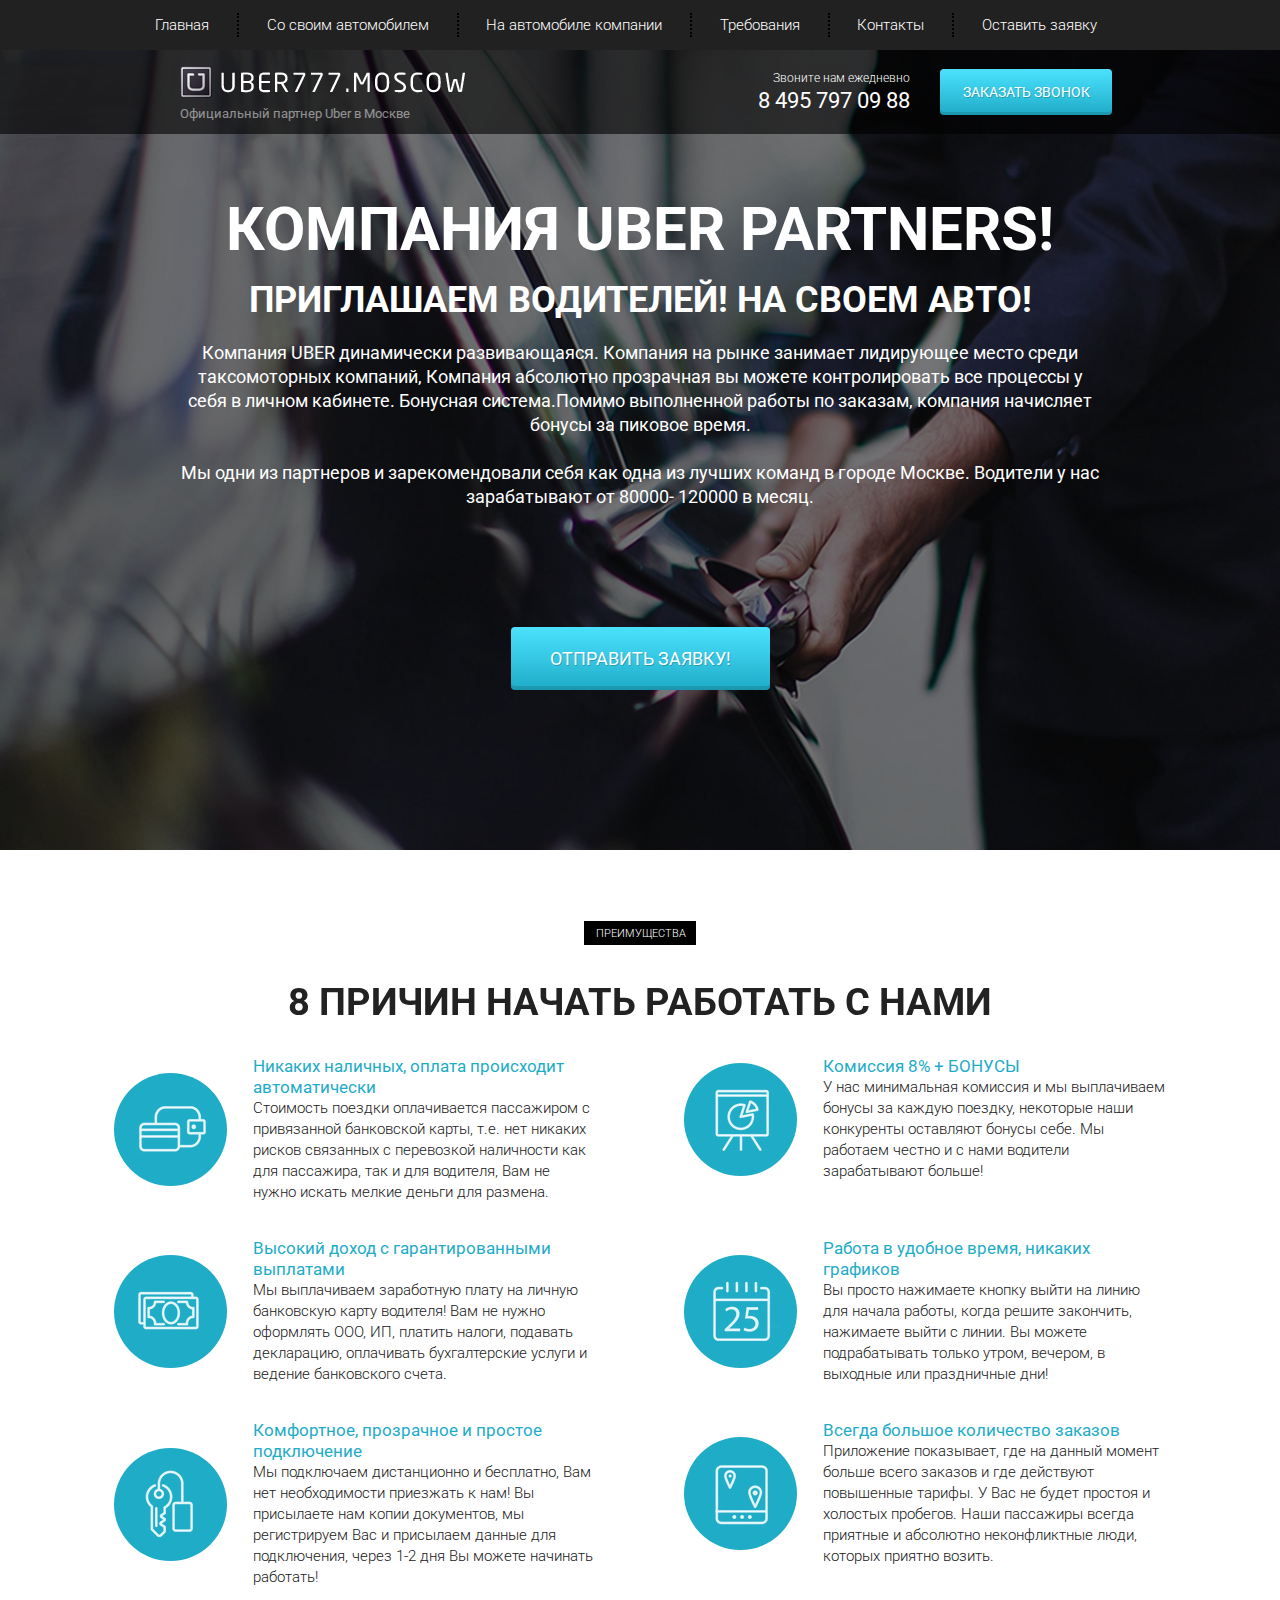
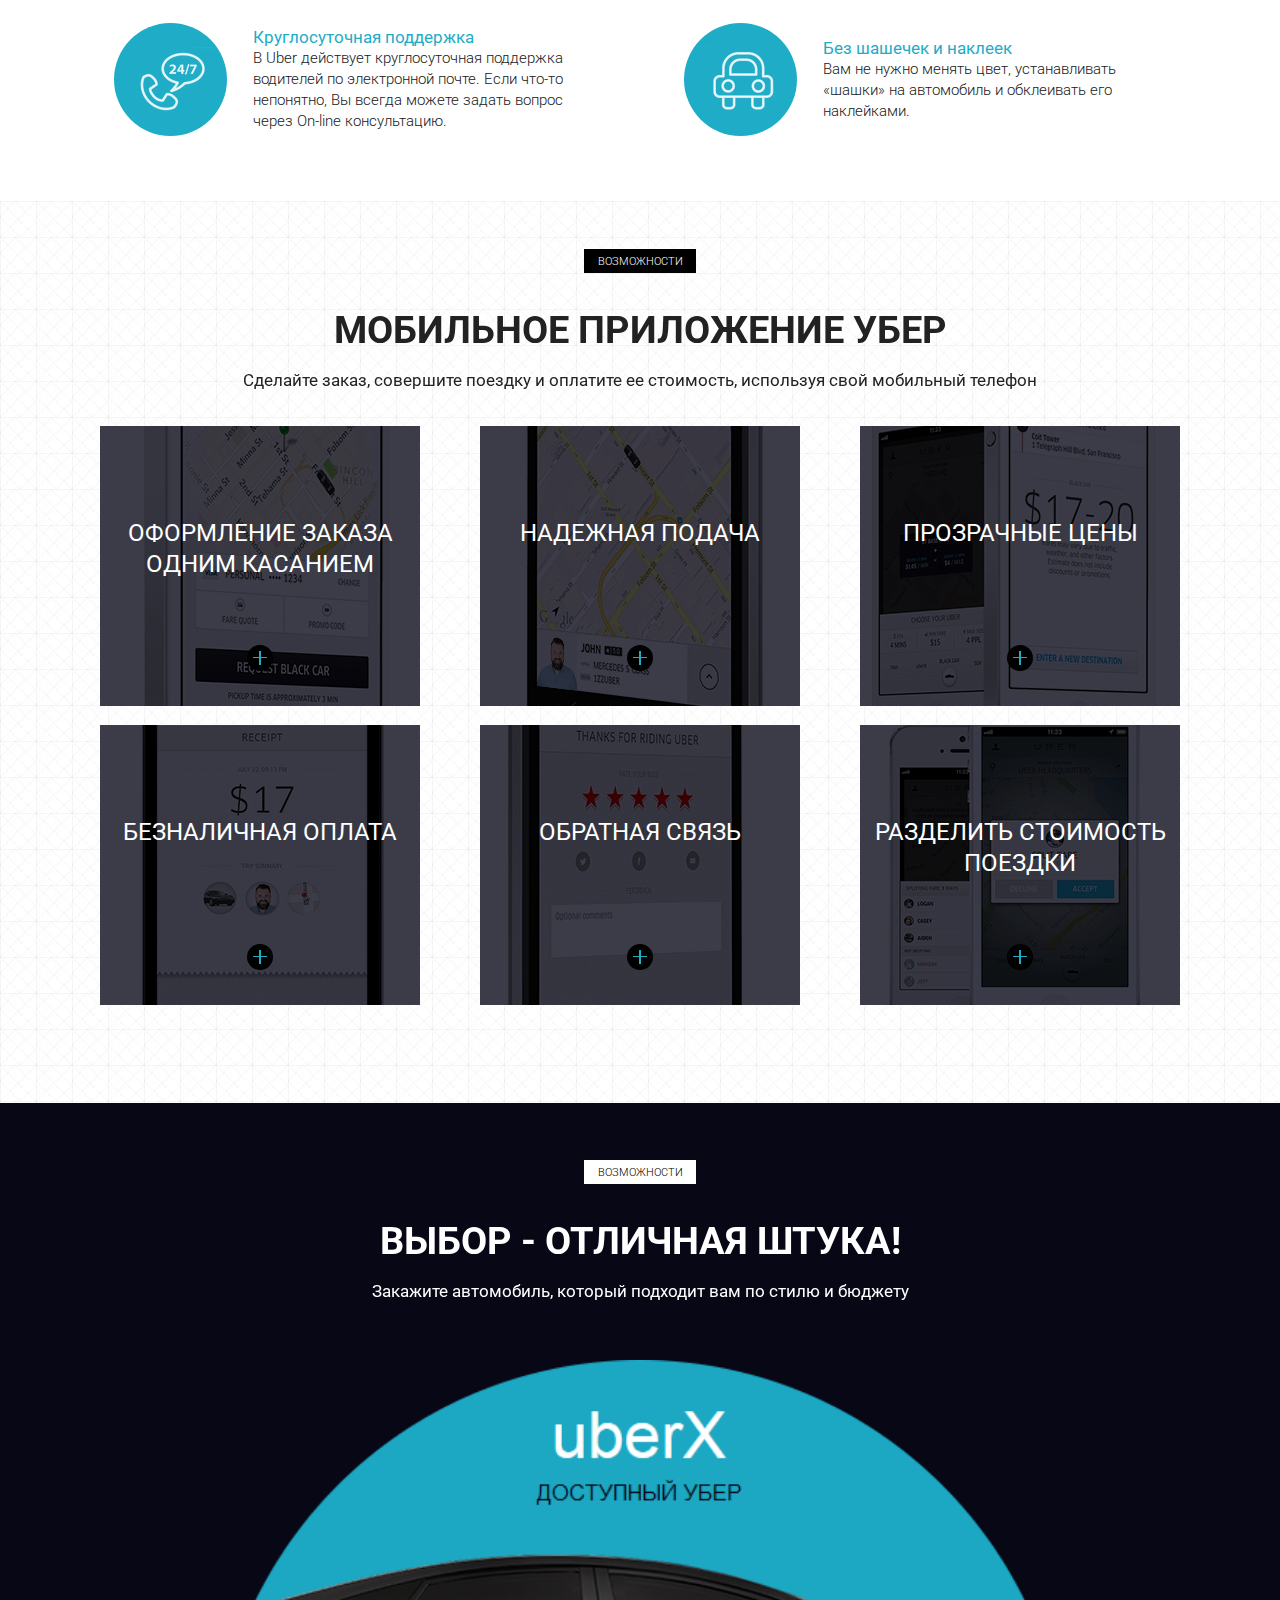
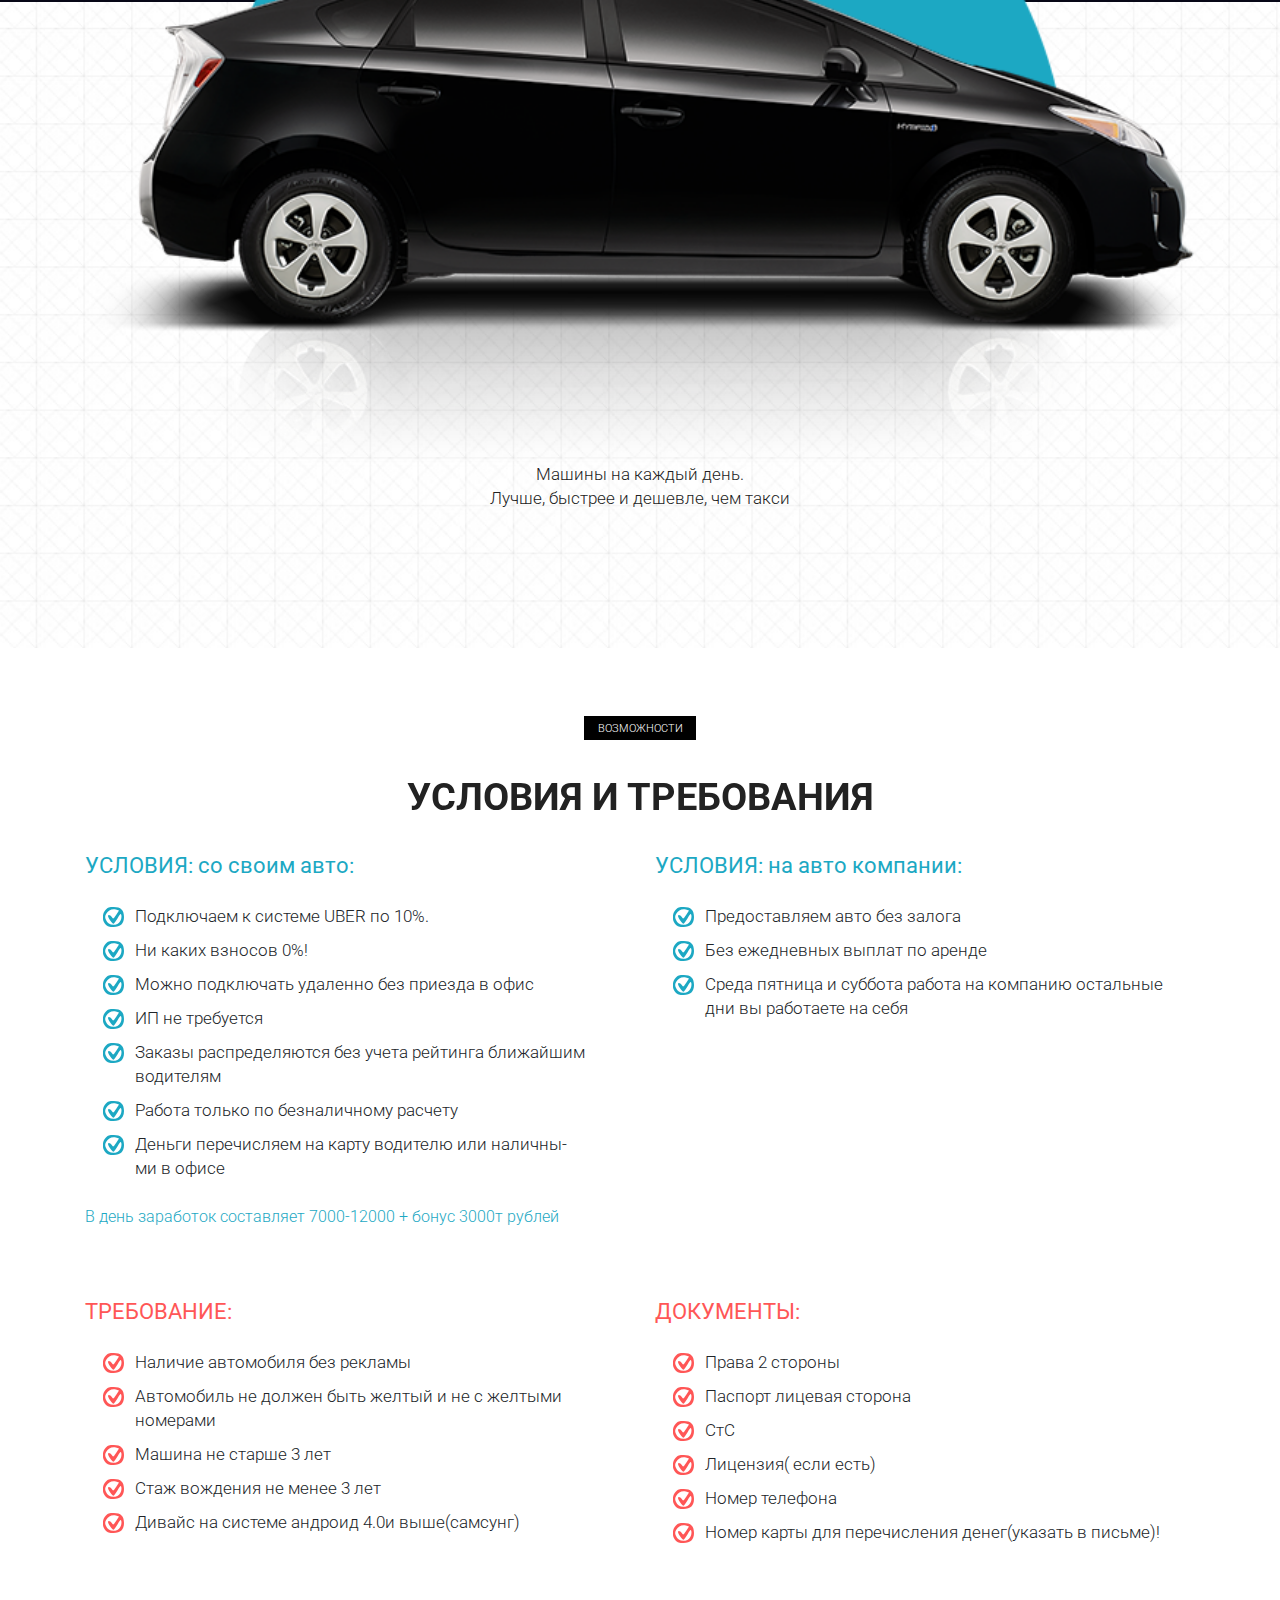
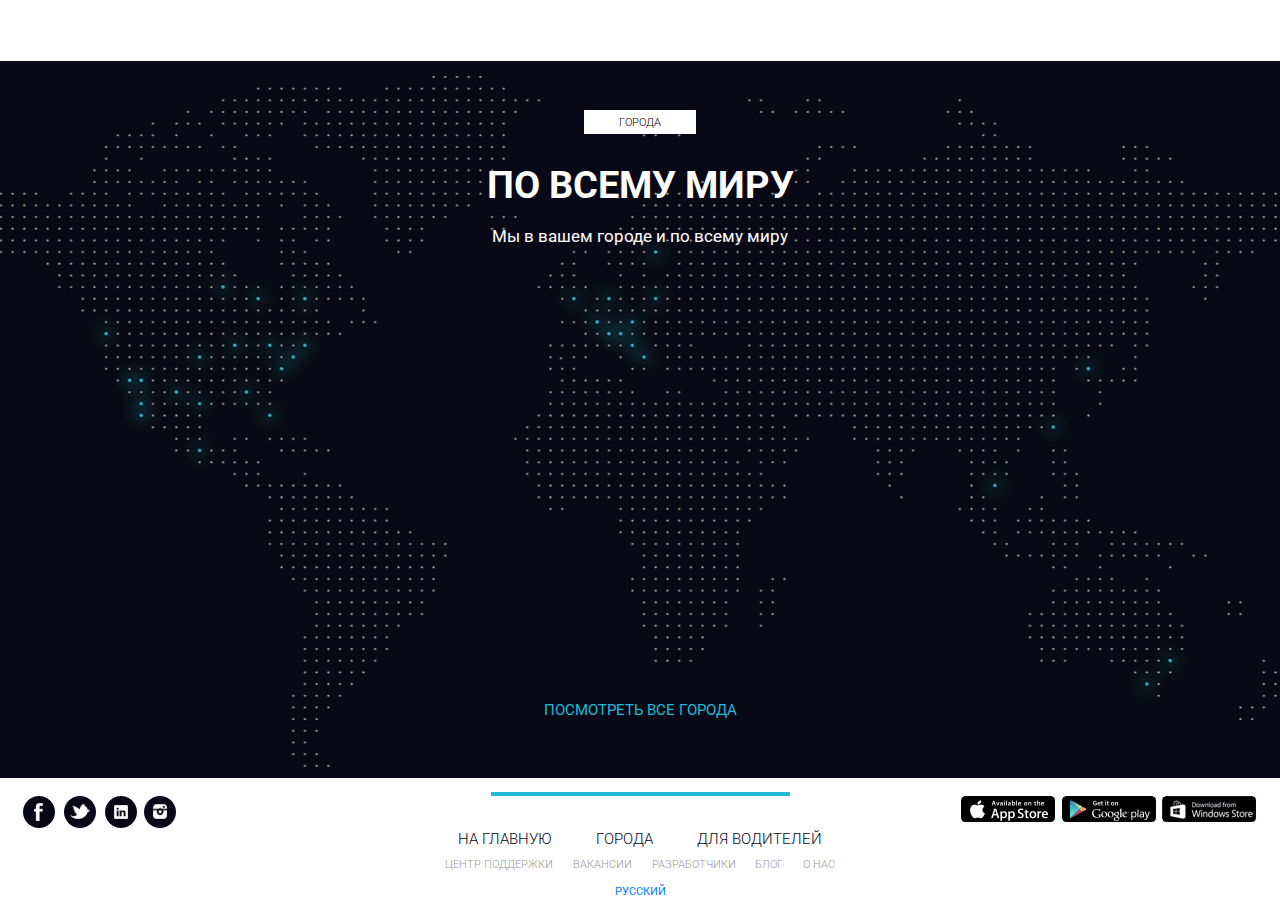
<file: index.html>
<!DOCTYPE html>
<html lang="en">
<head>
    <meta charset="UTF-8">
    <meta name="viewport" content="width=device-width, initial-scale=1.0">
    <meta http-equiv="X-UA-Compatible" content="ie=edge">
    <title>Document</title>
    <link href="https://fonts.googleapis.com/css?family=Roboto:300,400,700&amp;subset=cyrillic-ext" rel="stylesheet">
    <link rel="stylesheet" href="css/bootstrap-reboot.min.css">
    <link rel="stylesheet" href="css/bootstrap-grid.min.css">
    <link rel="stylesheet" href="css/style.min.css">
</head>
<body>
    <header>
        <nav>
            <div class="container">
                <ul class="menu">
                    <li class="menu_item"><a href="#" class="menu_link">Главная</a></li>
                    <li class="menu_item"><a href="#require" class="menu_link">Со своим автомобилем</a></li>
                    <li class="menu_item"><a href="#require" class="menu_link">На автомобиле компании</a></li>
                    <li class="menu_item"><a href="#" class="menu_link">Требования</a></li>
                    <li class="menu_item"><a href="#" class="menu_link">Контакты</a></li>
                    <li class="menu_item"><a href="#" class="menu_link">Оставить заявку</a></li>
                </ul>
            </div>
            <div class="hamburger">
                <span></span>
                <span></span>
                <span></span>
            </div>
        </nav>
        <div class="subheader">
            <div class="container">
                <div class="row">
                    <div class="col-6 col-md-4 offset-md-1">
                        <a href="#" class="subheader_logo"><img src="icons/logo.png" alt="logo"></a>
                        <div class="subheader_official">Официальный партнер Uber в Москве</div>
                    </div>
    
                    <div class="xs-hidden col-md-3 offset-md-1 col-xl-2 offset-xl-2">
                        <div class="subheader_call">Звоните нам ежедневно</div>
                        <a href="tel:84957970988" class="subheader_phone">8 495 797 09 88</a>
                    </div>
    
                    <div class="col-6 col-md-3">
                        <a href="tel:84957970988" class="xs-visible subheader_phone">8 495 797 09 88</a>
                        <button class="subheader_btn">заказать звонок</button>
                    </div>
                </div>
            </div>
        </div>
    </header>

    <section class="promo">
        <div class="container">
            <div class="row">
                <div class="col-md-12 offset-md-0 col-lg-10 offset-lg-1">
                    <h1 class="promo_header">КОМПАНИЯ UBER PARTNERS!</h1>
                    <h2 class="promo_subheader">ПРИГЛАШАЕМ ВОДИТЕЛЕЙ! НА СВОЕМ АВТО!</h2>
                    <div class="promo_descr">
                        Компания UBER  динамически развивающаяся. Компания на рынке занимает лидирующее место среди
                        таксомоторных компаний, Компания абсолютно прозрачная вы можете контролировать все процессы у себя в личном кабинете. Бонуcная система.Помимо выполненной работы по заказам, компания начисляет бонусы за
                        пиковое время.
                        <br><br>
                        Мы одни из партнеров и зарекомендовали себя как одна из лучших команд в городе Москве.  Водители у нас
                        зарабатывают от 80000- 120000 в месяц.
                    </div>
                    <button class="promo_btn">ОТПРАВИТЬ ЗАЯВКУ!</button>
                </div>
            </div>
        </div>
    </section>

    <section class="reasons">
        <div class="container">
            <div class="label">преимущества</div>
            <h2 class="title">8 причин начать работать с нами</h2>
            <div class="row">
                <div class="col-md-6">
                    <div class="reasons_block">
                        <div class="reasons_round">
                            <img src="icons/reasons/reason_1.png" alt="reason">
                        </div>
                        <div class="reasons_descr">
                            <div class="reasons_subtitle">Никаких наличных, оплата происходит автоматически</div>
                            <div class="reasons_text">
                                Стоимость поездки оплачивается пассажиром с привязанной банковской карты, т.е. нет никаких рисков связанных с перевозкой наличности как для пассажира, так и для водителя, Вам не нужно искать мелкие деньги для размена.
                            </div>
                        </div>
                    </div>
                </div>
                <div class="col-md-6">
                    <div class="reasons_block">
                        <div class="reasons_round">
                            <img src="icons/reasons/reason_2.png" alt="reason">
                        </div>
                        <div class="reasons_descr">
                            <div class="reasons_subtitle">Комиссия 8% + БОНУСЫ</div>
                            <div class="reasons_text">
                                У нас минимальная комиссия и мы выплачиваем бонусы за каждую поездку, некоторые наши конкуренты оставляют бонусы себе. Мы работаем честно и с нами водители зарабатывают больше!
                            </div>
                        </div>
                    </div>
                </div>
                <div class="col-md-6">
                    <div class="reasons_block">
                        <div class="reasons_round">
                            <img src="icons/reasons/reason_3.png" alt="reason">
                        </div>
                        <div class="reasons_descr">
                            <div class="reasons_subtitle">Высокий доход с гарантированными выплатами</div>
                            <div class="reasons_text">
                                Мы выплачиваем заработную плату на личную банковскую карту водителя! Вам не нужно оформлять ООО, ИП, платить налоги, подавать декларацию, оплачивать бухгалтерские услуги и ведение банковского счета.
                            </div>
                        </div>
                    </div>
                </div>
                <div class="col-md-6">
                    <div class="reasons_block">
                        <div class="reasons_round">
                            <img src="icons/reasons/reason_4.png" alt="reason">
                        </div>
                        <div class="reasons_descr">
                            <div class="reasons_subtitle">Работа в удобное время, никаких графиков</div>
                            <div class="reasons_text">
                                Вы просто нажимаете кнопку выйти на линию для начала работы, когда решите закончить, нажимаете выйти с линии. Вы можете подрабатывать только утром, вечером, в выходные или праздничные дни!
                            </div>
                        </div>
                    </div>
                </div>
                <div class="col-md-6">
                    <div class="reasons_block">
                        <div class="reasons_round">
                            <img src="icons/reasons/reason_5.png" alt="reason">
                        </div>
                        <div class="reasons_descr">
                            <div class="reasons_subtitle">Комфортное, прозрачное и простое подключение</div>
                            <div class="reasons_text">
                                Мы подключаем дистанционно и бесплатно, Вам нет необходимости приезжать к нам! Вы присылаете нам копии документов, мы регистрируем Вас и присылаем данные для подключения, через 1-2 дня Вы можете начинать работать!
                            </div>
                        </div>
                    </div>
                </div>
                <div class="col-md-6">
                    <div class="reasons_block">
                        <div class="reasons_round">
                            <img src="icons/reasons/reason_6.png" alt="reason">
                        </div>
                        <div class="reasons_descr">
                            <div class="reasons_subtitle">Всегда большое количество заказов</div>
                            <div class="reasons_text">
                                Приложение показывает, где на данный момент больше всего заказов и где действуют повышенные тарифы. У Вас не будет простоя и холостых пробегов. Наши пассажиры всегда приятные и абсолютно неконфликтные люди, которых приятно возить.
                            </div>
                        </div>
                    </div>
                </div>
                <div class="col-md-6">
                    <div class="reasons_block">
                        <div class="reasons_round">
                            <img src="icons/reasons/reason_7.png" alt="reason">
                        </div>
                        <div class="reasons_descr">
                            <div class="reasons_subtitle">Круглосуточная поддержка</div>
                            <div class="reasons_text">
                                В Uber действует круглосуточная поддержка водителей по электронной почте. Если что-то непонятно, Вы всегда можете задать вопрос через On-line консультацию.
                            </div>
                        </div>
                    </div>
                </div>
                <div class="col-md-6">
                    <div class="reasons_block">
                        <div class="reasons_round">
                            <img src="icons/reasons/reason_8.png" alt="reason">
                        </div>
                        <div class="reasons_descr">
                            <div class="reasons_subtitle">Без шашечек и наклеек</div>
                            <div class="reasons_text">
                                Вам не нужно менять цвет, устанавливать «шашки» на автомобиль и обклеивать его наклейками.
                            </div>
                        </div>
                    </div>
                </div>
            </div>
        </div>
    </section>

    <section class="mobile">
        <div class="container">
            <div class="label">Возможности</div>
            <div class="title">мобильное приложение убер</div>
            <div class="subtitle">Сделайте заказ, совершите поездку и оплатите ее стоимость, используя свой мобильный телефон</div>

            <div class="row">
                <div class="col-md-4">
                    <div class="mobile_item mobile_item_1">
                        <div class="mobile_item_subtitle">оформление заказа одним касанием</div>
                        <div class="mobile_item_plus"></div>
                    </div>
                </div>
                <div class="col-md-4">
                    <div class="mobile_item mobile_item_2">
                        <div class="mobile_item_subtitle">надежная подача</div>
                        <div class="mobile_item_plus"></div>
                    </div>
                </div>
                <div class="col-md-4">
                    <div class="mobile_item mobile_item_3">
                        <div class="mobile_item_subtitle">прозрачные цены</div>
                        <div class="mobile_item_plus"></div>
                    </div>
                </div>
                <div class="col-md-4">
                    <div class="mobile_item mobile_item_4">
                        <div class="mobile_item_subtitle">безналичная оплата</div>
                        <div class="mobile_item_plus"></div>
                    </div>
                </div>
                <div class="col-md-4">
                    <div class="mobile_item mobile_item_5">
                        <div class="mobile_item_subtitle">обратная связь</div>
                        <div class="mobile_item_plus"></div>
                    </div>
                </div>
                <div class="col-md-4">
                    <div class="mobile_item mobile_item_6">
                        <div class="mobile_item_subtitle">разделить
                            стоимость поездки</div>
                        <div class="mobile_item_plus"></div>
                    </div>
                </div>
            </div>
        </div>
    </section>

    <section class="choice">
        <div class="container">
            <div class="black"></div>
            <div class="label label_white">возможности</div>
            <h2 class="title title_white">Выбор - отличная штука!</h2>
            <div class="subtitle subtitle_white">Закажите автомобиль, который подходит вам по стилю и бюджету</div>

            <img src="img/car.png" alt="uber car" class="choice_img">
            <div class="choice_descr">
                Машины на каждый день.<br>
                Лучше, быстрее и дешевле, чем такси
            </div>
        </div>
    </section>

    <section class="require" id="require">
        <div class="container">
            <div class="label">Возможности</div>
            <h2 class="title">условия и требования</h2>
        <div class="row">
            <div class="col-md-6">
                <div class="require_block require_block_nbm">
                    <div class="require_title">
                        УСЛОВИЯ: со своим авто:
                    </div>
                    <ul class="require_list">
                        <li>Подключаем к системе UBER по 10%. </li>
                        <li>Ни каких взносов 0%!</li>
                        <li>Можно подключать удаленно без приезда в офис</li>
                        <li>ИП не требуется</li>
                        <li>Заказы распределяются без учета рейтинга ближайшим водителям </li>
                        <li>Работа только по безналичному расчету</li>
                        <li>Деньги перечисляем на карту водителю или наличны-<br>ми в офисе</li>
                    </ul>
                    <div class="require_descr">
                        В день заработок составляет 7000-12000 + бонус 3000т рублей
                    </div>
                </div>
            </div>
            <div class="col-md-6">
                <div class="require_block require_block_nbm">
                    <div class="require_title">
                        УСЛОВИЯ: на авто компании:
                    </div>
                    <ul class="require_list">
                        <li>Предоставляем авто без залога</li>
                        <li>Без ежедневных выплат по аренде</li>
                        <li>Среда пятница и суббота работа на компанию остальные дни вы работаете на себя</li>
                    </ul>
                </div>
            </div>   
            <div class="col-md-6">
                <div class="require_block require_block_nbm warning">
                    <div class="require_title">
                        ТРЕБОВАНИЕ:
                    </div>
                    <ul class="require_list">
                        <li>Наличие автомобиля без рекламы</li>
                        <li>Автомобиль не должен быть желтый и не с желтыми номерами</li>
                        <li>Машина не старше 3 лет</li>
                        <li>Стаж вождения не менее 3 лет</li>
                        <li>Дивайс на системе андроид 4.0и выше(самсунг)</li>
                    </ul>
                </div>
            </div> 
            <div class="col-md-6">
                <div class="require_block require_block_nbm warning">
                    <div class="require_title">
                        ДОКУМЕНТЫ:
                    </div>
                    <ul class="require_list">
                        <li>Права 2 стороны</li>
                        <li>Паспорт лицевая сторона</li>
                        <li>СтС</li>
                        <li>Лицензия( если есть)</li>
                        <li>Номер телефона</li>
                        <li>Номер карты для перечисления денег(указать в письме)!</li>
                    </ul>
                </div>
            </div>
        </div>
    </section>
    <section class="five">
        <div class="container">
            <div class="label label_white">города</div>
            <h2 class="title title_white">ПО ВСЕМУ МИРУ</h2>
            <div class="subtitle subtitle_white">Мы в вашем городе и по всему миру</div>
            <a href="#" class="cities">ПОСМОТРЕТЬ ВСЕ ГОРОДА</a>
    </section>
    <section class="six">
        <div class="container">
            <div class="line"></div>
            <div class="box_one">
                <a href="#" class="link_one">на главную</a>
                <a href="#" class="link_one">города</a>
                <a href="#" class="link_one">для водителей</a>
            </div>
            <div class="box_two">
                <a href="#" class="link_two">центр поддержки</a>
                <a href="#" class="link_two">вакансии</a>
                <a href="#" class="link_two">разработчики</a>
                <a href="#" class="link_two">блог</a>
                <a href="#" class="link_two">о нас</a>
            </div>
            <img src="../icons/12.png" alt="" class="left">
            <img src="../img/links.png" alt="" class="right">
            <div class="center">
                <a href="#">русский</a>
            </div>
            </div>
            </div>
        </div>
    </section>

    <script src="js/script.js"></script>
</body>
</html>
</file>
<file: css/style.min.css>
*{font-family:Roboto,sans-serif}header{position:relative;height:50px}nav{position:fixed;width:100%;height:50px;background-color:#212121;z-index:2}.hamburger{display:none}.menu{display:-webkit-box;display:-ms-flexbox;display:flex;-webkit-box-pack:justify;-ms-flex-pack:justify;justify-content:space-between;padding:13px 70px;margin:0;list-style-type:none}.menu_link{color:#fff;font-size:15px;font-weight:300}.menu_item{border-right:2px dotted #000;padding-right:28px}.menu_item:last-child{border-right:none}.subheader{position:absolute;top:50px;width:100%;height:84px;background-color:rgba(0,0,0,.6)}.subheader_logo{display:block;max-width:100%;margin-top:16px}.subheader_official{margin-top:6px;opacity:.5;color:#fff;font-size:13px;font-weight:400}.subheader_call{color:#fff;font-size:12px;font-weight:300;margin-top:19px;text-align:right}.subheader_phone{display:block;margin-top:8px;color:#fff;font-size:22px;font-weight:400;text-transform:uppercase;text-align:right;line-height:12px}.subheader_btn{margin-top:19px;width:172px;height:46px;-webkit-box-shadow:inset 0 -3px 0 rgba(0,0,0,.12);box-shadow:inset 0 -3px 0 rgba(0,0,0,.12);border:none;border-radius:4px;background-image:-webkit-gradient(linear,left bottom,left top,from(#1eacc7),to(#4ce2ff));background-image:linear-gradient(to top,#1eacc7 0,#4ce2ff 100%);text-shadow:1px 1px 0 rgba(0,0,0,.21);color:#fff;font-size:14px;font-weight:400;text-transform:uppercase}.subheader_btn:hover{background-image:none;background-color:#1eacc7}.promo{min-height:800px;background:url(../img/bg/main_bg.jpg) center center/cover no-repeat;padding:150px 0 135px 0}.promo_header{color:#fff;font-weight:700;text-transform:uppercase;font-size:60px;line-height:60px;margin:0;text-align:center}.promo_subheader{color:#fff;font-weight:700;text-transform:uppercase;font-size:36px;line-height:36px;margin:0;margin-top:22px;text-align:center}.promo_descr{color:#fff;font-size:18px;font-weight:400;line-height:24px;text-align:center;margin-top:23px}.promo_btn{display:block;margin:118px auto 0 auto;width:259px;height:63px;-webkit-box-shadow:inset 0 -4px 0 rgba(0,0,0,.12);box-shadow:inset 0 -4px 0 rgba(0,0,0,.12);border:none;border-radius:4px;background-image:-webkit-gradient(linear,left bottom,left top,from(#1eacc7),to(#4ce2ff));background-image:linear-gradient(to top,#1eacc7 0,#4ce2ff 100%);text-shadow:1px 1px 0 rgba(0,0,0,.21);color:#fff;font-size:18px;font-weight:400;text-transform:uppercase}.promo_btn:hover{background-image:none;background-color:#1eacc7}.reasons{padding:71px 0 65px 0}.reasons_block{display:-webkit-box;display:-ms-flexbox;display:flex;-webkit-box-pack:center;-ms-flex-pack:center;justify-content:center;-webkit-box-align:center;-ms-flex-align:center;align-items:center;margin-top:35px}.reasons_round{display:-webkit-box;display:-ms-flexbox;display:flex;-webkit-box-pack:center;-ms-flex-pack:center;justify-content:center;-webkit-box-align:center;-ms-flex-align:center;align-items:center;margin-right:26px;width:113px;height:113px;background-color:#1eacc7;border-radius:100%}.reasons_descr{width:343px}.reasons_subtitle{line-height:21px;color:#1eacc7;font-size:17px;font-weight:400}.reasons_text{color:#202020;font-size:15px;font-weight:300;line-height:21px}.label{position:relative;margin:0 auto;height:24px;width:112px;padding:5px 12px;background-color:#000;color:#fff;font-size:11px;font-weight:300;text-transform:uppercase;text-align:center;z-index:2}.label_white{background-color:#fff;color:#000}.title{position:relative;margin-bottom:0;margin-top:38px;color:#222;font-size:38px;line-height:38px;font-weight:700;text-transform:uppercase;text-align:center;z-index:2}.title_white{color:#fff}.subtitle{position:relative;margin-top:19px;color:#222;font-size:17px;font-weight:400;text-align:center;z-index:2}.subtitle_white{color:#fff}.mobile{min-height:864px;padding:48px 0 79px 0;background:url(../img/bg/mobile_app.png)}.mobile .row{margin-top:32px}.mobile_item{position:relative;width:320px;height:280px;margin:0 auto;margin-bottom:19px;padding-top:92px}.mobile_item_1{background:url(../img/bg/mobile_screen_1.jpg) center center/cover no-repeat}.mobile_item_2{background:url(../img/bg/mobile_screen_2.jpg) center center/cover no-repeat}.mobile_item_3{background:url(../img/bg/mobile_screen_3.jpg) center center/cover no-repeat}.mobile_item_4{background:url(../img/bg/mobile_screen_4.jpg) center center/cover no-repeat}.mobile_item_5{background:url(../img/bg/mobile_screen_5.jpg) center center/cover no-repeat}.mobile_item_6{background:url(../img/bg/mobile_screen_6.jpg) center center/cover no-repeat}.mobile_item_subtitle{color:#fff;font-family:Roboto;font-size:24px;font-weight:400;line-height:31px;text-transform:uppercase;text-align:center}.mobile_item_plus{display:-webkit-box;display:-ms-flexbox;display:flex;-webkit-box-pack:center;-ms-flex-pack:center;justify-content:center;-webkit-box-align:center;-ms-flex-align:center;align-items:center;position:absolute;bottom:35px;left:50%;-webkit-transform:translateX(-50%);transform:translateX(-50%);width:26px;height:26px;background-color:#000;margin:0 auto;border-radius:100%;padding:6px;cursor:pointer}.mobile_item_plus::before{content:"";display:block;width:14px;height:1px;background-color:#1eacc7;-webkit-transition:.3s all;transition:.3s all}.mobile_item_plus::after{content:"";position:absolute;left:50%;-webkit-transform:translateX(-50%);transform:translateX(-50%);display:block;height:14px;width:2px;background-color:#1eacc7;-webkit-transition:.3s all;transition:.3s all}.mobile_item_plus:hover::after,.mobile_item_plus:hover:before{background-color:#ff5656}.choice{position:relative;min-height:895px;padding:57px 0 138px 0;background:url(../img/bg/mobile_app.png) center center/cover no-repeat}.choice_img{width:100%;position:relative;display:block;margin:56px auto 0 auto;z-index:2}.choice_descr{text-align:center;color:#222;font-size:17px;font-weight:300;line-height:24px}.choice .black{position:absolute;top:0;left:0;height:499px;width:100%;background-color:#070716;z-index:1}.require{padding:68px 0 84px 0}.require_block{margin:33px 0}.require_block_nmb{margin-bottom:0}.require_title{color:#1ca8c3;font-size:22px;font-weight:400}.require_list{list-style-type:none;padding-left:50px;margin-top:22px}.require_list li{position:relative;font-size:17px;font-weight:300;line-height:24px;margin-bottom:10px}.require_list li::before{content:"";display:block;position:absolute;left:-32px;top:3px;width:21px;height:20px;background:url(../icons/check_blue.svg) center center/cover no-repeat}.require_descr{margin-top:25px;font-style:17px;font-weight:300;line-height:24px;color:#1ca8c3}.require .warning .require_title{color:#ff5656}.require .warning .require_list li::before{background:url(../icons/check_red.svg) center center/cover no-repeat}.five{position:relative;padding:49px 0;min-height:717px;background:url(../img/bg/map.jpg) center center/cover no-repeat}.five .title{margin-top:32px}.five .subtitle{margin-top:20px}.five .cities{position:absolute;margin-top:450px;left:50%;-webkit-transform:translateX(-50%);transform:translateX(-50%);color:#1fbad6;font-size:15px;font-weight:400;text-transform:uppercase}.six{position:relative}.six .line{width:299px;height:4px;background-color:#1fbad6;margin:0 auto;margin-top:14px}.six .box_one{position:absolute;left:50%;margin-top:32px;-webkit-transform:translateX(-50%);transform:translateX(-50%);width:364px;display:-webkit-box;display:-ms-flexbox;display:flex;-webkit-box-pack:justify;-ms-flex-pack:justify;justify-content:space-between}.six .box_one .link_one{color:#070716;font-size:15px;font-weight:300;text-transform:uppercase}.six .box_two{position:absolute;left:50%;margin-top:61px;-webkit-transform:translateX(-50%);transform:translateX(-50%);width:390px;display:-webkit-box;display:-ms-flexbox;display:flex;-webkit-box-pack:justify;-ms-flex-pack:justify;justify-content:space-between}.six .box_two .link_two{color:#999;font-size:11px;font-weight:300;text-transform:uppercase}.six .center{position:absolute;left:50%;margin-top:88px;-webkit-transform:translateX(-50%);transform:translateX(-50%);color:#1fbad6;font-size:11px;font-weight:400;text-transform:uppercase}.six .right{position:absolute;right:23px}.six .left{position:absolute;left:23px}.xs-visible{display:none}@media (max-width:1200px){.menu_item{padding-right:20px}.menu_link{font-size:13px}.promo_header{font-size:50px}.reasons_block{-webkit-box-align:start;-ms-flex-align:start;align-items:flex-start}.reasons_descr{width:300px}}@media (max-width:991px){.menu_item{padding-right:8px}.menu_link{font-size:10px}.mobile .row .col-md-4{max-width:100%}.subheader_logo img{width:100%}.subheader_official{font-size:11px}.subheader_phone{font-size:18px}.subheader_btn{margin-top:21px;height:40px;width:100%}.promo_header{font-size:40px}.promo_subheader{font-size:30px}.reasons_block{-webkit-box-orient:vertical;-webkit-box-direction:normal;-ms-flex-direction:column;flex-direction:column;-webkit-box-align:center;-ms-flex-align:center;align-items:center}.reasons_round{margin-right:0}.reasons_descr{margin-top:20px;width:300px}}@media (max-width:767px){.menu{position:fixed;-webkit-box-orient:vertical;-webkit-box-direction:normal;-ms-flex-direction:column;flex-direction:column;-webkit-box-pack:center;-ms-flex-pack:center;justify-content:center;-webkit-box-align:center;-ms-flex-align:center;align-items:center;top:0;left:-100%;width:50%;height:100vh;padding:20px 15px;background-color:rgba(0,0,0,.8);-webkit-transition:.6s all;transition:.6s all}.menu_active{left:0}.menu_item{padding-right:0;border:none;margin:10px 0}.menu_link{font-size:20px}.hamburger{display:block;position:absolute;right:10px;top:50%;-webkit-transform:translateY(-50%);transform:translateY(-50%);width:26px;height:12px}.hamburger span{display:block;height:2px;width:100%;background-color:#fff;margin-bottom:2px;-webkit-transition:.5s all;transition:.5s all}.hamburger_active span{margin-bottom:-2px}.hamburger_active span:nth-child(1){-webkit-transform:translateY(3px) rotate(-45deg);transform:translateY(3px) rotate(-45deg)}.hamburger_active span:nth-child(2){display:none}.hamburger_active span:nth-child(3){-webkit-transform:translateY(3px) rotate(45deg);transform:translateY(3px) rotate(45deg)}.xs-hidden{display:none}.xs-visible{display:block}.subheader_phone{display:block;margin-top:10px;color:#fff;font-size:16px;font-weight:400;text-transform:uppercase;text-align:center}.subheader_btn{display:block;width:200px;height:40px;margin:0 auto;margin-top:10px}.promo_header{line-height:45px}.promo_subheader{font-size:30px}}@media (max-width:575px){.choice{min-height:auto;padding:27px 0 0 0}.choice .black{height:390px}.choice_descr{position:relative;display:block;margin-top:20px;z-index:3;color:rgba(255,255,255,.8)}nav{height:30px}header{height:30px}.subheader{height:60px;top:30px}.subheader_official{display:none}.subheader_logo{margin-top:16px}.subheader_phone{font-size:12px;font-weight:400;text-transform:uppercase}.subheader_btn{width:110px;height:22px;font-size:10px;margin-top:6px}.promo{min-height:400px;padding:93px 0 35px 0}.promo_descr{display:none}.promo_header{font-size:30px;padding:0 24px;line-height:35px}.promo_subheader{font-size:20px;margin-top:33px;padding:0 10px;line-height:24px}.promo_btn{width:210px;height:50px;margin-top:72px}.menu{width:85%}.menu_item{width:100%;text-align:center;padding:5px 0}.menu_link{display:block}.reasons{padding:22px 0 36px 0}.reasons .title{font-size:15px;margin-bottom:-15px;margin-top:3px}.reasons .row{margin-left:0}.reasons_block{margin-top:26px}.reasons_round{width:100px;height:100px}.reasons_descr{width:100%;margin-top:27px}.reasons_subtitle{font-size:16px}.title_white{display:none}.mobile{padding:20px 0 20px 0}.mobile .title{font-size:16px;margin-top:5px}.mobile .subtitle{margin-top:0}.mobile_item{display:-webkit-box;display:-ms-flexbox;display:flex;-webkit-box-pack:center;-ms-flex-pack:center;justify-content:center;width:306px}.mobile_item_subtitle{width:67%;font-size:18px}.subtitle_white{display:none}.require{padding:35px 0 10px 0}.require .title{font-size:16px;margin-left:16px;margin-top:3px}.require_title{font-size:16px;margin-left:16px}.require_descr{margin-top:10px;margin-left:16px;font-size:16px}.require_list{margin-top:5px;font-size:14px}.require_list li{font-size:15px}.require_block{margin:15px 0}.col-md-6{padding-left:0;padding-right:0}.five{padding:30px 0;min-height:360px}.five .title{display:block;font-size:16px;margin-top:5px}.five .subtitle{display:block;font-size:14px;margin-top:-5px}.five .cities{margin-top:200px;width:200px}.five .label{width:76px}.six .line{width:253px}.six .left{margin-top:120px;left:80px}.six .right{margin-top:170px;right:12px}.six .center{margin-top:92px}.six .box_one{margin-top:25px;font-size:14px;width:300px;font-weight:400}.six .box_two{margin-top:45px;font-size:11px;width:255px;-ms-flex-wrap:wrap;flex-wrap:wrap}.six .box_two .link_two{margin-right:3px;margin-top:5px}}
</file>
